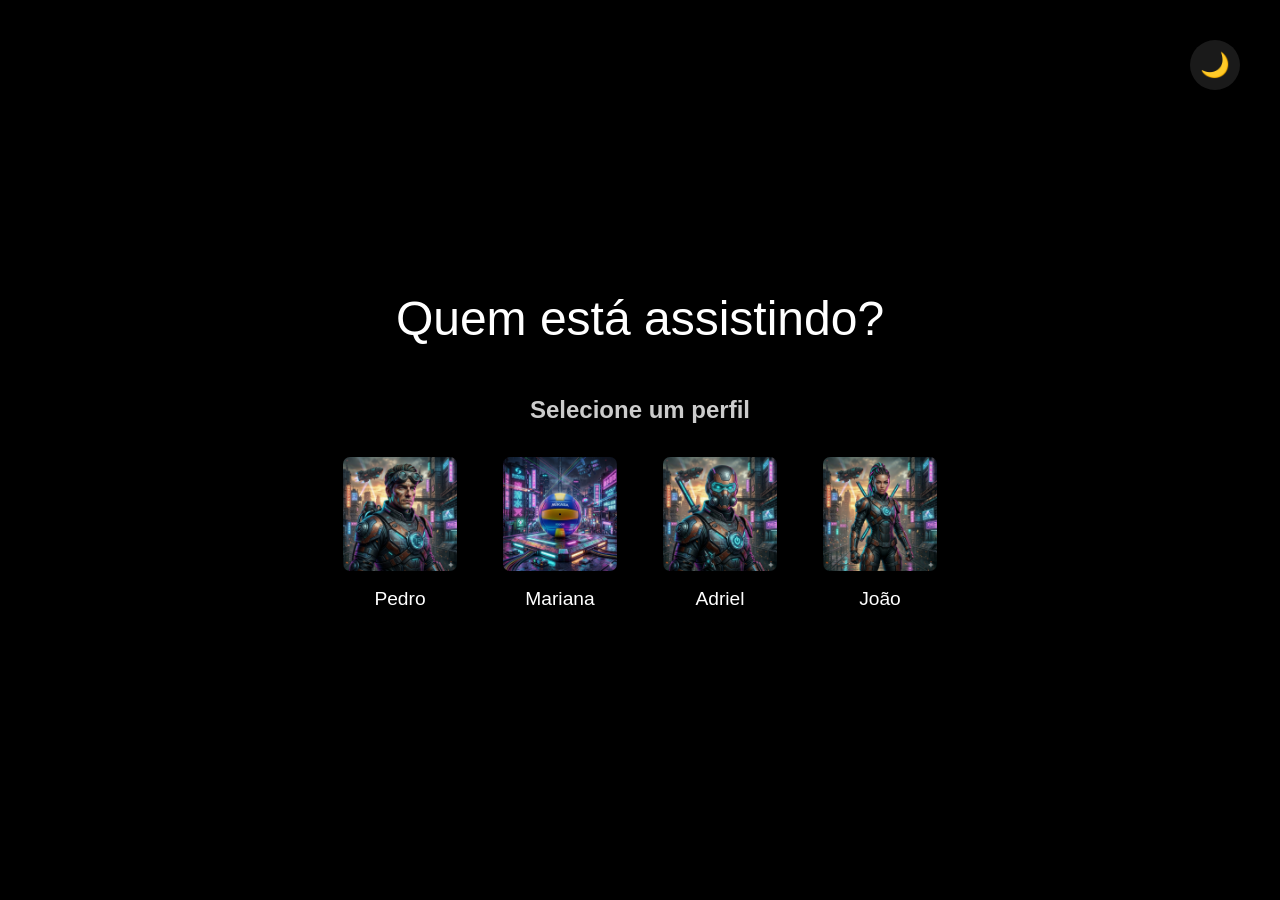
<file: index.html>
<!DOCTYPE html>
<html lang="pt-br">
<head>
    <meta charset="UTF-8">
    <meta name="viewport" content="width=device-width, initial-scale=1.0">
    <title>Netflix</title>
    <link rel="stylesheet" href="style.css">
</head>
<body class="dark-mode">
    <header>
        <button id="theme-toggle" class="theme-toggle" aria-label="Alternar entre modo escuro e claro">
            <span class="theme-icon">🌙</span>
        </button>
        <h1>Quem está assistindo?</h1>
    </header>
    <main>
        <section aria-labelledby="profiles-title">
            <h2 id="profiles-title">Selecione um perfil</h2>
            <ul class="profiles">
                <li class="profile">
                    <a href="catalogo/catalogo.html" target="_blank" rel="noopener noreferrer">
                        <img src="assets/perfil-1.png" alt="Retrato de um homem com armadura tecnológica e óculos futuristas, posando como perfil em uma metrópole cyberpunk iluminada por letreiros de neon.">
                    </a>
                    <span>Pedro</span>
                </li>
                <li class="profile">
                    <a href="catalogo/catalogo.html" target="_blank" rel="noopener noreferrer">
                        <img src="assets/perfil-2.png" alt="Uma bola de vôlei azul e amarela centralizada em uma metrópole futurista estilo cyberpunk com luzes de neon e naves espaciais.">
                    </a>
                    <span>Mariana</span>
                </li>
                <li class="profile">
                    <a href="catalogo/catalogo.html" target="_blank" rel="noopener noreferrer">
                        <img src="assets/perfil-3.png" alt="Uma bola de vôlei azul e amarela centralizada em uma metrópole futurista estilo cyberpunk com luzes de neon e naves espaciais.">
                    </a>
                    <span>Adriel</span>
                </li>
                <li class="profile">
                    <a href="catalogo/catalogo.html" target="_blank" rel="noopener noreferrer">
                        <img src="assets/perfil-4.png" alt="Retrato de um homem com armadura tecnológica e óculos futuristas, posando como perfil em uma metrópole cyberpunk iluminada por letreiros de neon.">
                    </a>
                    <span>João</span>
                </li>
            </ul>
        </section>
    </main>
    <script src="script.js"></script>
    <script src="js/index.js"></script>
</body>
</html>
</file>
<file: style.css>
/* Reset básico para remover margens e paddings padrão de todos os elementos */
* {
    /* Remove margem externa de todos os elementos */
    margin: 0;
    /* Remove preenchimento interno de todos os elementos */
    padding: 0;
    /* Inclui bordas e paddings no cálculo da largura e altura */
    box-sizing: border-box;
}

/* Variáveis CSS para os temas */
:root {
    /* Dark Mode (padrão) */
    --bg-color: #000;
    --text-color: #fff;
    --text-secondary: #ccc;
    --border-color: #e50914;
    --border-hover: #e50914;
    --button-bg: rgba(255, 255, 255, 0.1);
    --button-text: #fff;
    --button-hover: rgba(255, 255, 255, 0.2);
}

/* Light Mode */
.light-mode {
    --bg-color: #f5f5f5;
    --text-color: #333;
    --text-secondary: #666;
    --border-color: transparent;
    --border-hover: #e50914;
    --button-bg: rgba(0, 0, 0, 0.1);
    --button-text: #333;
    --button-hover: rgba(0, 0, 0, 0.2);
}

/* Corpo da página */
body {
    /* Define a cor de fundo usando variável */
    background-color: var(--bg-color);
    /* Define a cor do texto usando variável */
    color: var(--text-color);
    /* Define a família de fontes como Arial ou Helvetica */
    font-family: Arial, Helvetica, sans-serif;
    /* Define o layout como flexbox */
    display: flex;
    /* Organiza os itens em coluna */
    flex-direction: column;
    /* Centraliza os itens horizontalmente */
    align-items: center;
    /* Centraliza os itens verticalmente */
    justify-content: center;
    /* Define a altura mínima como 100% da viewport */
    min-height: 100vh;
    /* Adiciona preenchimento interno de 20px */
    padding: 20px;
    /* Transição suave para mudança de tema */
    transition: background-color 0.3s ease, color 0.3s ease;
}

/* Header */
header {
    /* Centraliza o texto */
    text-align: center;
    /* Adiciona margem inferior de 40px */
    margin-bottom: 40px;
}

header h1 {
    /* Define o tamanho da fonte como 3rem */
    font-size: 3rem;
    /* Define o peso da fonte como normal */
    font-weight: normal;
}

/* Botão de toggle do tema */
.theme-toggle {
    /* Posiciona no canto superior direito da viewport */
    position: fixed;
    top: 20px;
    right: 20px;
    /* Remove bordas padrão */
    border: none;
    /* Define fundo usando variável */
    background-color: var(--button-bg);
    /* Define cor do texto usando variável */
    color: var(--button-text);
    /* Define tamanho da fonte */
    font-size: 1.5rem;
    /* Define largura e altura */
    width: 50px;
    height: 50px;
    /* Torna circular */
    border-radius: 50%;
    /* Define cursor como ponteiro */
    cursor: pointer;
    /* Adiciona transição suave */
    transition: all 0.3s ease;
    /* Centraliza o conteúdo */
    display: flex;
    align-items: center;
    justify-content: center;
    /* Adiciona sombra para destacar */
    box-shadow: 0 2px 10px rgba(0, 0, 0, 0.2);
    /* Garante que fique acima de outros elementos */
    z-index: 1000;
}

.theme-toggle:hover {
    /* Muda fundo no hover usando variável */
    background-color: var(--button-hover);
    /* Efeito de escala */
    transform: scale(1.1);
}

/* Main */
main {
    /* Define a largura como 100% */
    width: 100%;
    /* Define a largura máxima como 800px */
    max-width: 800px;
}

/* Section */
section {
    /* Centraliza o texto */
    text-align: center;
}

section h2 {
    /* Define o tamanho da fonte como 1.5rem */
    font-size: 1.5rem;
    /* Adiciona margem inferior de 30px */
    margin-bottom: 30px;
    /* Define a cor do texto usando variável */
    color: var(--text-secondary);
    /* Transição suave para mudança de cor */
    transition: color 0.3s ease;
}

/* Lista de perfis */
.profiles {
    /* Define o layout como flexbox */
    display: flex;
    /* Centraliza os itens horizontalmente */
    justify-content: center;
    /* Define o espaço entre os itens como 40px */
    gap: 40px;
    /* Remove o estilo de lista padrão */
    list-style: none;
    /* Permite que os itens quebrem para a próxima linha */
    flex-wrap: wrap;
}

.profile {
    /* Define o layout como flexbox */
    display: flex;
    /* Organiza os itens em coluna */
    flex-direction: column;
    /* Centraliza os itens horizontalmente */
    align-items: center;
    /* Define o cursor como ponteiro para indicar interatividade */
    cursor: pointer;
    /* Adiciona transição suave para transformações */
    transition: transform 0.3s ease;
}

.profile:hover {
    /* Aumenta o tamanho do elemento em 10% no hover */
    transform: scale(1.1);
}

.profile img {
    /* Define a largura como 120px */
    width: 120px;
    /* Define a altura como 120px */
    height: 120px;
    /* Torna a imagem circular */
    border-radius: 10px;
    /* Ajusta a imagem para cobrir o contêiner sem distorcer */
    object-fit: cover;
    /* Adiciona borda transparente de 3px */
    border: 3px solid transparent;
    /* Adiciona transição suave para a cor da borda */
    transition: border-color 0.3s ease;
}

.profile:hover img {
    /* Muda a cor da borda usando variável */
    border-color: var(--border-hover);
}

.profile span {
    /* Adiciona margem superior de 10px */
    margin-top: 10px;
    /* Define o tamanho da fonte como 1.2rem */
    font-size: 1.2rem;
    /* Centraliza o texto */
    text-align: center;
}

/* Responsividade */

/* Mobile pequena (até 360px) */
@media (max-width: 360px) {
    body {
        /* Reduz o preenchimento em mobile muito pequena */
        padding: 10px;
        /* Reduz altura mínima */
        min-height: 100svh;
    }

    header {
        /* Reduz margem inferior */
        margin-bottom: 25px;
    }

    header h1 {
        /* Font pequena para telas muito pequenas */
        font-size: 1.5rem;
    }

    .theme-toggle {
        /* Reduz tamanho do botão */
        width: 40px;
        height: 40px;
        font-size: 1.2rem;
        /* Ajusta posição para mobile pequena */
        top: 10px;
        right: 10px;
    }

    section h2 {
        /* Reduz tamanho da fonte */
        font-size: 1.1rem;
        /* Reduz margem inferior */
        margin-bottom: 20px;
    }

    .profiles {
        /* Reduz espaço entre itens */
        gap: 15px;
    }

    .profile img {
        /* Reduz tamanho da imagem */
        width: 80px;
        height: 80px;
    }

    .profile span {
        /* Reduz tamanho da fonte */
        font-size: 0.9rem;
        /* Reduz margem superior */
        margin-top: 8px;
    }
}

/* Mobile média (361px a 480px) */
@media (min-width: 361px) and (max-width: 480px) {
    body {
        /* Preenchimento moderado */
        padding: 15px;
    }

    header {
        /* Margem moderada */
        margin-bottom: 30px;
    }

    header h1 {
        /* Tamanho intermediário */
        font-size: 1.8rem;
    }

    .theme-toggle {
        /* Tamanho moderado do botão */
        width: 45px;
        height: 45px;
        font-size: 1.3rem;
        /* Ajusta posição para mobile média */
        top: 15px;
        right: 15px;
    }

    section h2 {
        /* Tamanho moderado */
        font-size: 1.2rem;
        /* Margem moderada */
        margin-bottom: 25px;
    }

    .profiles {
        /* Espaço moderado */
        gap: 20px;
    }

    .profile img {
        /* Tamanho moderado */
        width: 90px;
        height: 90px;
    }

    .profile span {
        /* Tamanho moderado */
        font-size: 1rem;
        /* Margem moderada */
        margin-top: 10px;
    }
}

/* Mobile grande (481px a 767px) */
@media (min-width: 481px) and (max-width: 767px) {
    body {
        /* Preenchimento padrão */
        padding: 20px;
    }

    header {
        /* Margem padrão */
        margin-bottom: 35px;
    }

    header h1 {
        /* Tamanho bom para mobile grande */
        font-size: 2.2rem;
    }

    .theme-toggle {
        /* Tamanho padrão do botão */
        width: 50px;
        height: 50px;
        font-size: 1.5rem;
        /* Ajusta posição para mobile grande */
        top: 20px;
        right: 20px;
    }

    section h2 {
        /* Tamanho bom */
        font-size: 1.4rem;
        /* Margem boa */
        margin-bottom: 28px;
    }

    .profiles {
        /* Espaço bom */
        gap: 25px;
    }

    .profile img {
        /* Tamanho bom para mobile grande */
        width: 110px;
        height: 110px;
    }

    .profile span {
        /* Tamanho bom */
        font-size: 1.1rem;
        /* Margem apropriada */
        margin-top: 12px;
    }
}

/* Tablet (768px a 1023px) */
@media (min-width: 768px) and (max-width: 1023px) {
    body {
        /* Preenchimento generoso */
        padding: 30px;
    }

    header {
        /* Margem generosa */
        margin-bottom: 45px;
    }

    header h1 {
        /* Tamanho grande para tablet */
        font-size: 2.5rem;
    }

    .theme-toggle {
        /* Tamanho maior do botão */
        width: 55px;
        height: 55px;
        font-size: 1.7rem;
        /* Ajusta posição para tablet */
        top: 30px;
        right: 30px;
    }

    section h2 {
        /* Tamanho adequado */
        font-size: 1.5rem;
        /* Margem apropriada */
        margin-bottom: 35px;
    }

    main {
        /* Aumenta largura máxima para tablets */
        max-width: 900px;
    }

    .profiles {
        /* Espaço maior entre itens */
        gap: 35px;
    }

    .profile img {
        /* Tamanho maior */
        width: 130px;
        height: 130px;
    }

    .profile span {
        /* Tamanho maior */
        font-size: 1.3rem;
        /* Margem apropriada */
        margin-top: 15px;
    }

    .profile:hover {
        /* Aumenta o efeito de hover em telas maiores */
        transform: scale(1.15);
    }
}

/* Desktop (1024px a 1440px) */
@media (min-width: 1024px) and (max-width: 1440px) {
    body {
        /* Preenchimento generoso */
        padding: 40px;
    }

    header {
        /* Margem generosa */
        margin-bottom: 50px;
    }

    header h1 {
        /* Tamanho padrão para desktop */
        font-size: 3rem;
    }

    .theme-toggle {
        /* Tamanho padrão do botão */
        width: 50px;
        height: 50px;
        font-size: 1.5rem;
        /* Ajusta posição para desktop */
        top: 40px;
        right: 40px;
    }

    section h2 {
        /* Tamanho padrão */
        font-size: 1.5rem;
        /* Margem padrão */
        margin-bottom: 30px;
    }

    main {
        /* Largura máxima para desktop */
        max-width: 950px;
    }

    .profiles {
        /* Espaço padrão */
        gap: 40px;
    }

    .profile img {
        /* Tamanho padrão */
        width: 120px;
        height: 120px;
    }

    .profile span {
        /* Tamanho padrão */
        font-size: 1.2rem;
        /* Margem padrão */
        margin-top: 10px;
    }

    .profile:hover {
        /* Efeito suave em desktop */
        transform: scale(1.1);
    }
}

/* Desktop grande (acima de 1441px) */
@media (min-width: 1441px) {
    body {
        /* Preenchimento extra grande */
        padding: 50px;
    }

    header {
        /* Margem extra grande */
        margin-bottom: 60px;
    }

    header h1 {
        /* Tamanho grande para telas grandes */
        font-size: 3.5rem;
    }

    .theme-toggle {
        /* Tamanho grande do botão */
        width: 60px;
        height: 60px;
        font-size: 1.8rem;
        /* Ajusta posição para desktop grande */
        top: 50px;
        right: 50px;
    }

    section h2 {
        /* Tamanho grande */
        font-size: 1.8rem;
        /* Margem grande */
        margin-bottom: 40px;
    }

    main {
        /* Largura máxima para desktop grande */
        max-width: 1100px;
    }

    .profiles {
        /* Espaço maior */
        gap: 50px;
    }

    .profile img {
        /* Tamanho grande */
        width: 140px;
        height: 140px;
    }

    .profile span {
        /* Tamanho grande */
        font-size: 1.4rem;
        /* Margem grande */
        margin-top: 15px;
    }

    .profile:hover {
        /* Efeito maior em desktop grande */
        transform: scale(1.12);
    }
}
</file>
